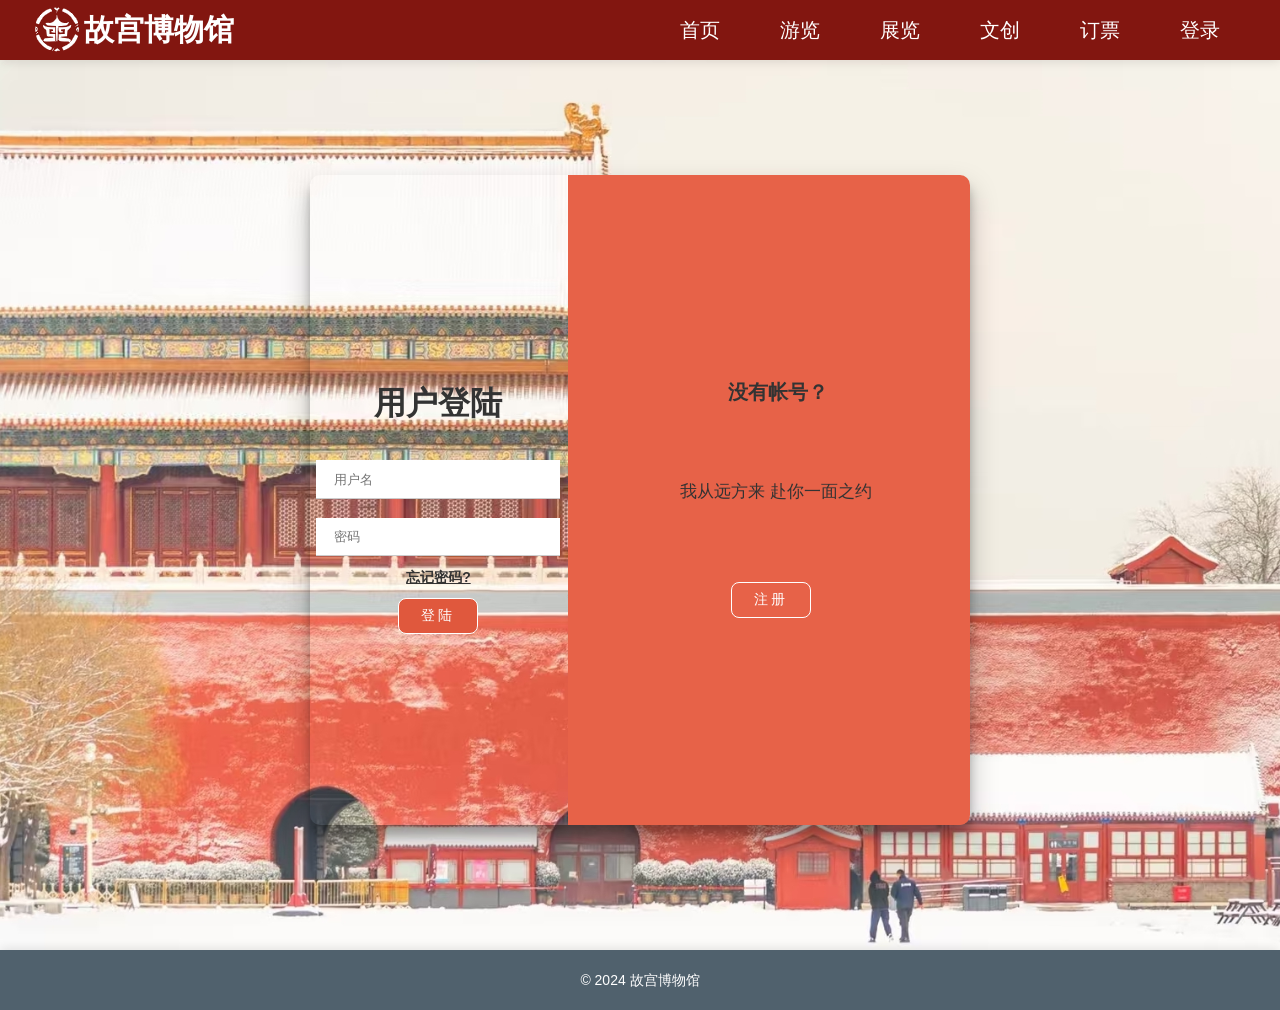
<file: pages/register.html>
<!DOCTYPE html>
<html>
<head>
    <meta charset="UTF-8">
    <meta name="viewport" content="width=device-width, initial-scale=1.0">
    <title>登陆注册 - 故宫博物馆</title>
    <link rel="stylesheet" href="../css/register.css">
    <link rel="stylesheet" href="../css/frame.css">
    <script src="../js/register.js"></script>
</head>
<body>
    <!-- 头部 -->
    <header>
        <div class="top-icon">
            <img src="../image/img001.png">
            <h1>故宫博物馆</h1>
        </div>
        <nav>
            <div class="top-nav">
                <ul>
                    <li><a href="../index.html">首页</a></li>
                        <li><a href="./tour.html">游览</a></li>
                        <li><a href="./exhibition.html">展览</a></li>
                        <li><a href="./cultural.html">文创</a></li>
                        <li><a href="./book.html">订票</a></li>
                        <li><a href="./register.html">登录</a></li>
                        <div class="nav-box"></div>
                </ul>
            </div>
        </nav>
    </header>
    <div class="container0">
    <div class="container1">
    <div class="container" id="container">
        <div class="form-container sign-up-container">
            <!-- 注册 -->
            <form action="#" id="signupForm">
                <h1>用户注册</h1>
                <input type="text" id="signupUsername" placeholder="用户名">
                <input type="password" id="signupPassword" placeholder="密码">
                <input type="password" id="confirmPassword" placeholder="确认密码">
                <button type="submit">注册</button>
            </form>
        </div>
        <div class="form-container sing-in-container">
            <!-- 登陆 -->
            <form action="#" id="signInForm">
                <h1>用户登陆</h1>
                <input type="text" id="signInUsername" placeholder="用户名">
                <input type="password" id="signInPassword" placeholder="密码">
                <a href="#">忘记密码?</a>
                <button type="submit">登陆</button>
            </form>
        </div>
        <!-- 侧边栏内容 -->
        <div class="overlay-container">
            <div class="overlay">
                <div class="overlay-pannel overlay-left">
                    <h1>已有账号?</h1>
                    <p>推开一扇门 两朝三世六百年</p>
                    <button class="ghost" id="signIn">登陆</button>
                </div>
                <div class="overlay-pannel overlay-right">
                    <h1>没有帐号？</h1>
                    <p>我从远方来 赴你一面之约</p>
                    <button class="ghost" id="signUp">注册</button>
                </div>
            </div>
        </div>
    </div>
</div>
    </div>

    <!-- 页脚 -->
    <footer>
        <p>© 2024 故宫博物馆</p>
    </footer>
</body>

</html>
</file>
<file: css/register.css>
.container0 {
    background: url('../image/bg13.jpg') no-repeat;
    background-size: cover; /* 使用cover确保背景图完全覆盖容器 */
    display: flex;
    justify-content: center; /* 水平居中 */
    align-items: center; /* 垂直居中 */
    height: 100vh; /* 设置为视口高度，确保容器充满整个屏幕 */
    margin-top: 50px; /* 留出顶部空间以适应固定头部 */
    padding: 0;
    box-sizing: border-box;
}

.container1 {
    display: flex;
    width: 740px;
    height: 4px;
    margin: 80px auto;
    padding: 0;
    box-sizing: border-box;
    font-family: Arial, Helvetica, sans-serif;
    /*background-color: #f1ebeb;*/
    flex-direction: column;
    justify-content: center;
    align-items: center;
}

p{
    font-size: 14px;
    line-height: 30px;
    font-weight: 100;
    margin: 10px 0px;
}
.container0 a{
    color: #333;
    font-size: 14px;
    font-weight: 600;
    text-decoration: underline ;
}
    /* 定义伪元素，用于创建横线 */
    .container0 a::after {
        content: '';
        position: absolute;
        bottom: -2px; /* 横线的位置 */
        left: 0;
        width: 100%;
        height: 2px; /* 横线的高度 */
        background-color: transparent; /* 初始颜色为透明 */
        transition: background-color 0.3s;
    }
    
    /* 鼠标滑过时的样式 */
    .container0 a:hover {
        color: #e76248; /* 字体颜色变为红色 */
    }
    
    .container0 a:hover::after {
        background-color: #e76248; /* 横线颜色变为红色 */
    }

.container{
    /* 相对定位 */
    position: relative;
    border-radius: 10px;
    box-shadow: 0 14px 28px rgba(0, 0, 0, 0.25),0 10px 10px rgba(0, 0, 0, 0.22);
    padding: 0.6rem;
    width: 40rem;
    height: 25rem;
    /* 溢出隐藏 */
    overflow: hidden;
    max-width: 100vw;
    min-height: 70vh;
}
.form-container form{
    /* 弹性布局 */
    display: flex;
    flex-direction: column;
    padding: 0 8px;
    height: 100%;
    width: 240px;
    justify-content: center;
    align-items: center;
}
.form-container input{
    width: 100%;
    height: 2.2rem;
    text-indent: 1rem;
    border: 1px solid #ccc;
    /* 把input上左右边框取消 */
    border-left: none;
    border-right: none;
    border-top: none;
    /* 点击input边框消失 */
    outline: none;
    margin: 0.6rem 0;
}
/* 被选中时候缩小 */
.form-container button:active{
    transform: scale(0.95,0.95);
}
.form-container button{
    padding: 0.4rem 1rem;
    background: #e0583d;
    color: white;
    border: 1px solid #fff;
    outline: none;
    /* 鼠标放上变小手 */
    cursor: pointer;
    width: 5rem;
    border-radius: 8px;
    transition: all 100ms ease-in;
    margin: 0.6rem 0;
    font-size: 14px;
    letter-spacing: 3px;
    padding: 0.5rem 0;
}
button#send_code{
    width: 100%;
}
button.ghost {
    background: transparent;
    border: 1px solid white;
    outline: none;
    cursor: pointer;
    width: 5rem; 
    border-radius: 8px;
    transition: all 800ms ease-in;
    margin: 20px 25px 10px 100px;;
    padding: 0.5rem 0;
    color: white;
    font-size: 14px; 
    letter-spacing: 3px; 
    text-align: center; 
}
button.ghost:active{
    transform: scale(0.95,0.95);
}
.form-container{
    /* 绝对定位 */
    position: absolute;
    top: 0;
    height: 100%;
    transition: all 0.5s ease-in;

}

.sing-in-container{
    left: 0;
    width: 50%;
    z-index: 2;
}
.sign-up-container{
    left: 0;
    width: 50%;
    opacity: 0;
    z-index: 1;
}

.overlay{
    background:#e76248;
    background-size: cover;
    width: 200%;
    height: 100%;
    position: relative;
    left: -100%;
    transition: all 0.6s ease-in-out;
}

.overlay-container{
    position: absolute;
    top: 0;
    right: 0;
    width: 61%;
    height: 100%; 
    overflow: hidden;   
    transition: all 0.6s ease-in-out;
    z-index: 99;
}
.overlay-pannel{
    position: absolute;
    top: 0;
    display: flex;
    flex-direction: column;
    justify-content: center;
    align-items: center;
    width: 50%;
    height: 100%;
    padding: 0 2.2rem;
    text-align: center;
}
.overlay-pannel h1 { 
    line-height: 2;
    color: #333;
    font-family: Arial, Helvetica, sans-serif;
    margin: 0px 10px 40px 100px;
    font-size: 20px;
   }
.overlay-pannel p {
    margin: 25px 15px 55px 100px; 
    font-size: 17px;
}
.overlay-right{
    right: 0;
}


.container.right-panel-active .overlay-container{
    transform: translateX(-100%);
}
.container.right-panel-active .sing-in-container{
    transform: translateX(-100%);
}
.container.right-panel-active .sign-up-container{
    transform: translateX(100%);
    opacity: 1;
    z-index: 5;
    transition: all 0.6s ease-in-out;
}

.container.right-panel-active .overlay{
    transform: translateX(50%);
}
.container.right-panel-active .overlay-left{
    transform: translateX(0);
    transition: all 0.6s ease-in-out;
}
.container.right-panel-active .overlay-right{
    transform: translateX(20%);
    transition: all 0.6s ease-in-out;
}

/* 页脚样式 */
footer {
    text-align: center;
    padding: 15px 0;
    background: rgb(80, 97, 109);
    color: white;
    position: relative;
    bottom: 0;
    width: 100%;
    box-shadow: 0 -2px 10px rgba(0, 0, 0, 0.1);
}

footer p {
    margin: 0;
    font-size: 14px;
    color: #ffffff;
}
footer p a{
    margin: 0;
    font-size: 14px;
    text-decoration: none;
    color: #ffffff;
}
</file>
<file: css/frame.css>
body {
    font-family: 'Segoe UI', Tahoma, Geneva, Verdana, sans-serif;
    /* 更现代的字体 */
    line-height: 1.6;
    margin: 0;
    padding: 0;
    background-color: #ffffff;
    color: #333;
}

/* 头部样式 */
header {
    background: #821610;
    color: white;
    padding: 5px 30px;
    display: flex;
    justify-content: space-between;
    /* 主轴方向两端对齐 */
    align-items: center;
    position: fixed;
    top: 0;
    left: 0;
    right: 0;
    z-index: 1000;
    box-shadow: 0 2px 10px rgba(0, 0, 0, 0.1);
}

.top-icon {
    padding: 0;
    margin: 0;
    display: flex;
    width: 100%;
    height: 100%;
}

header h1 {
    margin: 0;
    font-size: 30px;
    font-family: "楷体";
}

.top-nav {
    width: 600px;
    height: 50px;
    position: relative;
    top: 0;
}

.top-nav ul {
    width: 100%;
    height: 100%;
    margin: 0;
    padding: 0;
    list-style-type: none;
    display: flex;
    align-items: center;
}

.top-nav ul .nav-box {
    position: absolute;
    bottom: 0;
    left: 0;
    width: calc(100%/6*1);
    height: 6px;
    border-radius: 2px;
    transition: .5s;
}

.top-nav ul li {
    width: 100%;
    text-align: center;
}

.top-nav ul li a {
    width: 100%;
    height: 100%;
    line-height: 70px;
    color: white;
    text-decoration: none;
    display: block;
    font-size: 20px;
    font-family: "楷体";
    transition: color 0.3s;
    /* 添加颜色变化的过渡效果 */
}

.top-nav ul li a:hover {
    color: #d0ad7c;
    /* 悬停时的颜色变化 */
}

.top-nav ul li:nth-child(1):hover~.nav-box {
    left: calc(100%/6*0);
    background-color: rgb(220, 48, 35);
}

.top-nav ul li:nth-child(2):hover~.nav-box {
    left: calc(100%/6*1);
    background-color: rgb(250, 140, 53);
}

.top-nav ul li:nth-child(3):hover~.nav-box {
    left: calc(100%/6*2);
    background-color: rgb(255, 182, 30);
}

.top-nav ul li:nth-child(4):hover~.nav-box {
    left: calc(100%/6*3);
    background-color: rgb(22, 169, 81);
}

.top-nav ul li:nth-child(5):hover~.nav-box {
    left: calc(100%/6*4);
    background-color: rgb(23, 124, 176);
}

.top-nav ul li:nth-child(6):hover~.nav-box {
    left: calc(100%/6*5);
    background-color: rgb(141, 75, 187);
}


/* 页脚样式 */
footer {
    text-align: center;
    padding: 15px 0;
    background: rgb(80, 97, 109);
    color: white;
    position: relative;
    bottom: 0;
    width: 100%;
    box-shadow: 0 -2px 10px rgba(0, 0, 0, 0.1);
}

footer p {
    margin: 0;
    font-size: 14px;
    color: #ffffff;
}

footer p a {
    margin: 0;
    font-size: 14px;
    text-decoration: none;
    color: #ffffff;
}
</file>
